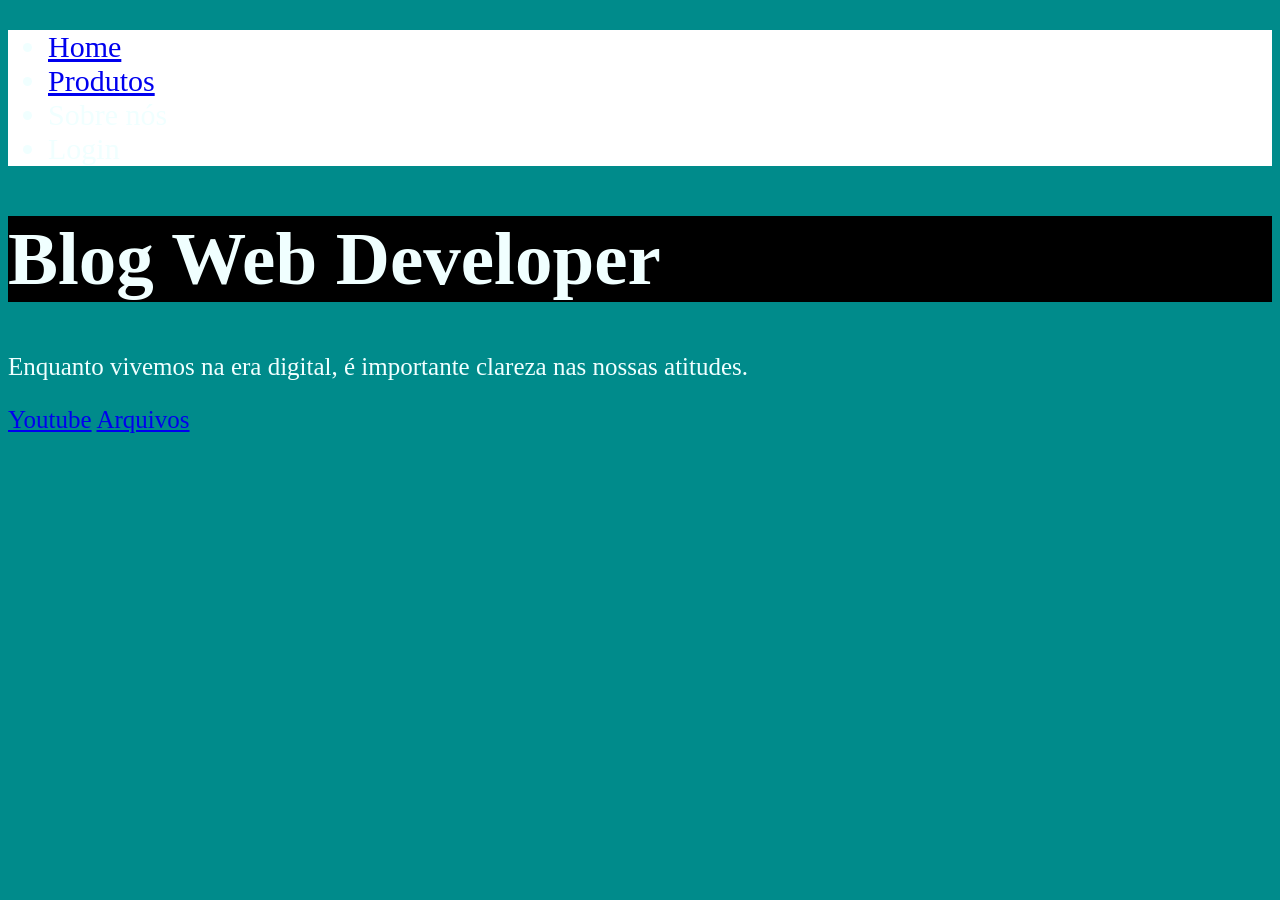
<file: index.html>
<!DOCTYPE html>
<html lang="pt-BR">
<head>
    <meta charset="UTF-8">
    <meta name="viewport" content="width=device-width, initial-scale=1.0">
    <link rel="stylesheet" href="style.css">
    <title>Página Web</title>
</head>
<body>
    <header>
        <!--Criação de uma barra de navegação-->
        <nav>
            <!--Criação de uma lista não ordenada-->
            <ul>
             <!--Criando as linhas da lista-->   
                <li><a href="#">Home</a></li>
                <li><a href="#">Produtos</a></li>
                <li>Sobre nós</li>
                <li>Login</li>
            </ul>
        </nav>
    </header>
    <main id="Princípio">
        <!--Título Principal (Usar apenas um desse por página) -->
        <h1>Blog Web Developer</h1>
        <p>Enquanto vivemos na era digital, é importante clareza nas nossas atitudes.</p>
        <a href="https://www.youtube.com">Youtube</a>
        <a href="index2.html">Arquivos</a>

        <section>
            
        </section>
    </main>
    <footer></footer>
</body>
</html>
</file>
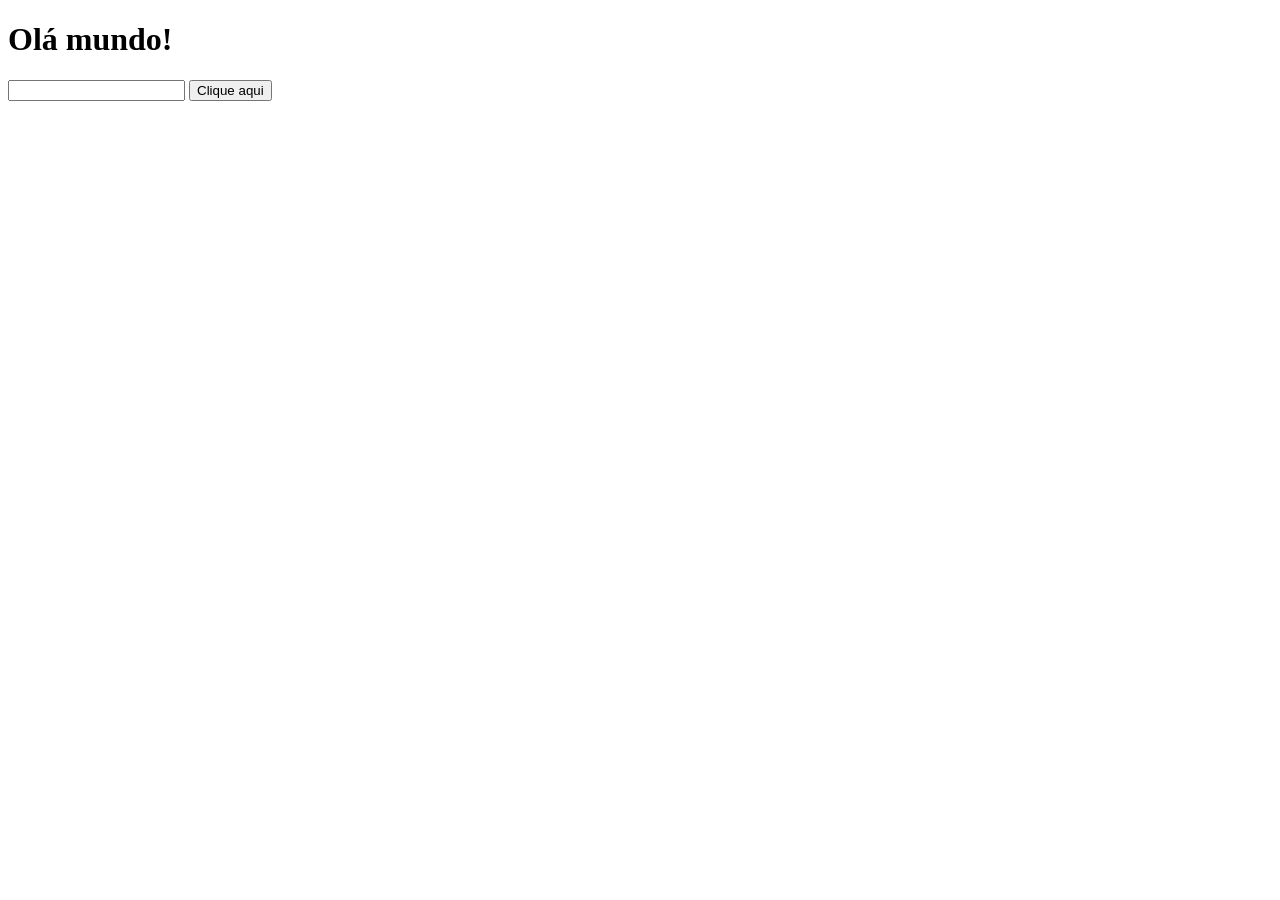
<file: AULA 11-11-2026/primeiro/index.html>
<!DOCTYPE html>
<html lang="pt-br">
<head>
    <meta charset="UTF-8">
    <meta name="viewport" content="width=device-width, initial-scale=1.0">
    <title>Document</title>
</head>
<body>
    <h1> Olá mundo!</h1>
    <input type="text"  id="entrada">
    <button>Clique aqui</button>

    <script src="script.js"></script>
</body>
</html>
</file>
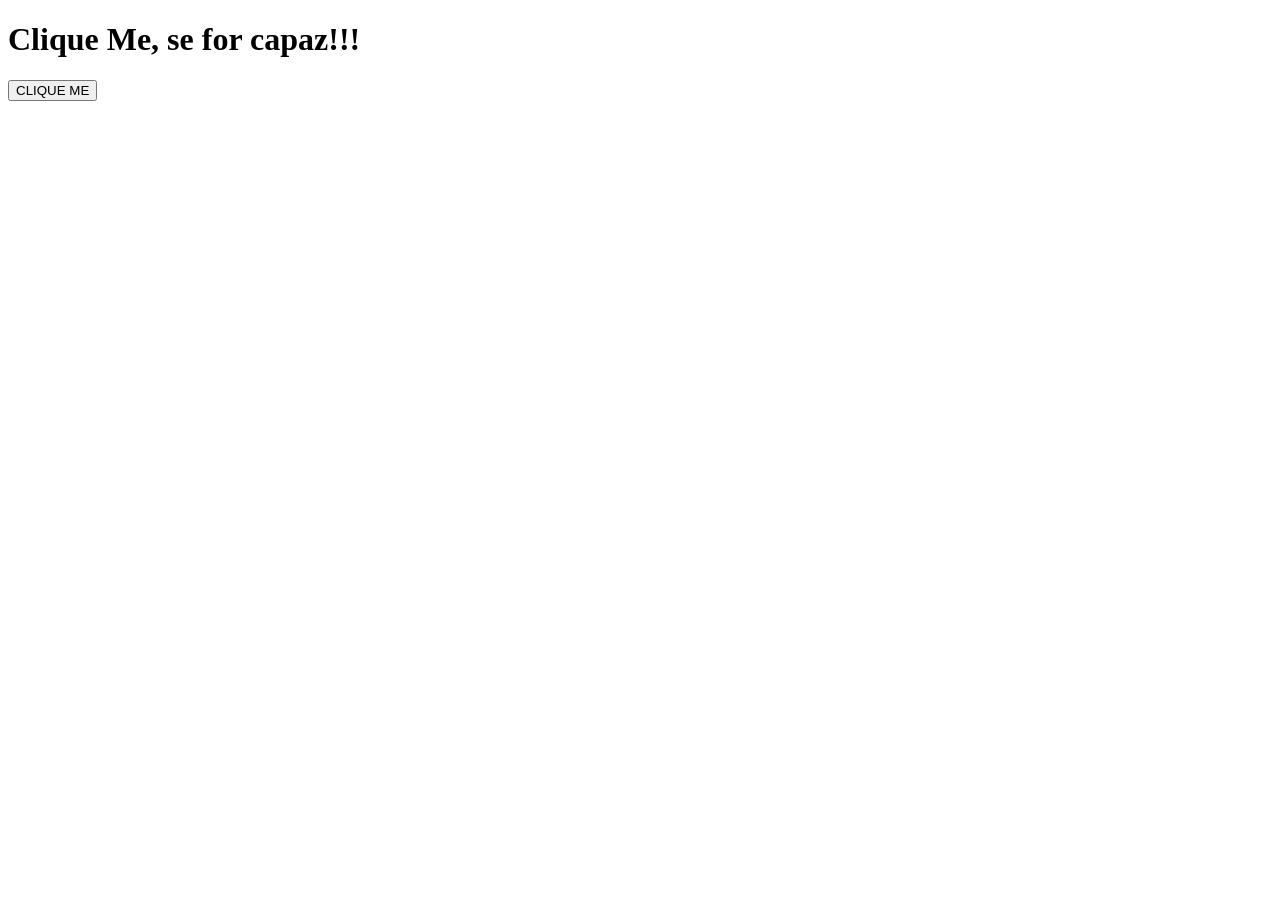
<file: AULA 11-11-2026/segundo/index.html>
<!DOCTYPE html>
<html lang="pt=BR">
<head>
    <meta charset="UTF-8">
    <meta name="viewport" content="width=device-width, initial-scale=1.0">
    <title>Clique Me</title>
</head>
<body>
    <h1>Clique Me, se for capaz!!!</h1>

    <button type="button">CLIQUE ME</button>

    <script src="script1.js"></script>
</body>
</html>
</file>
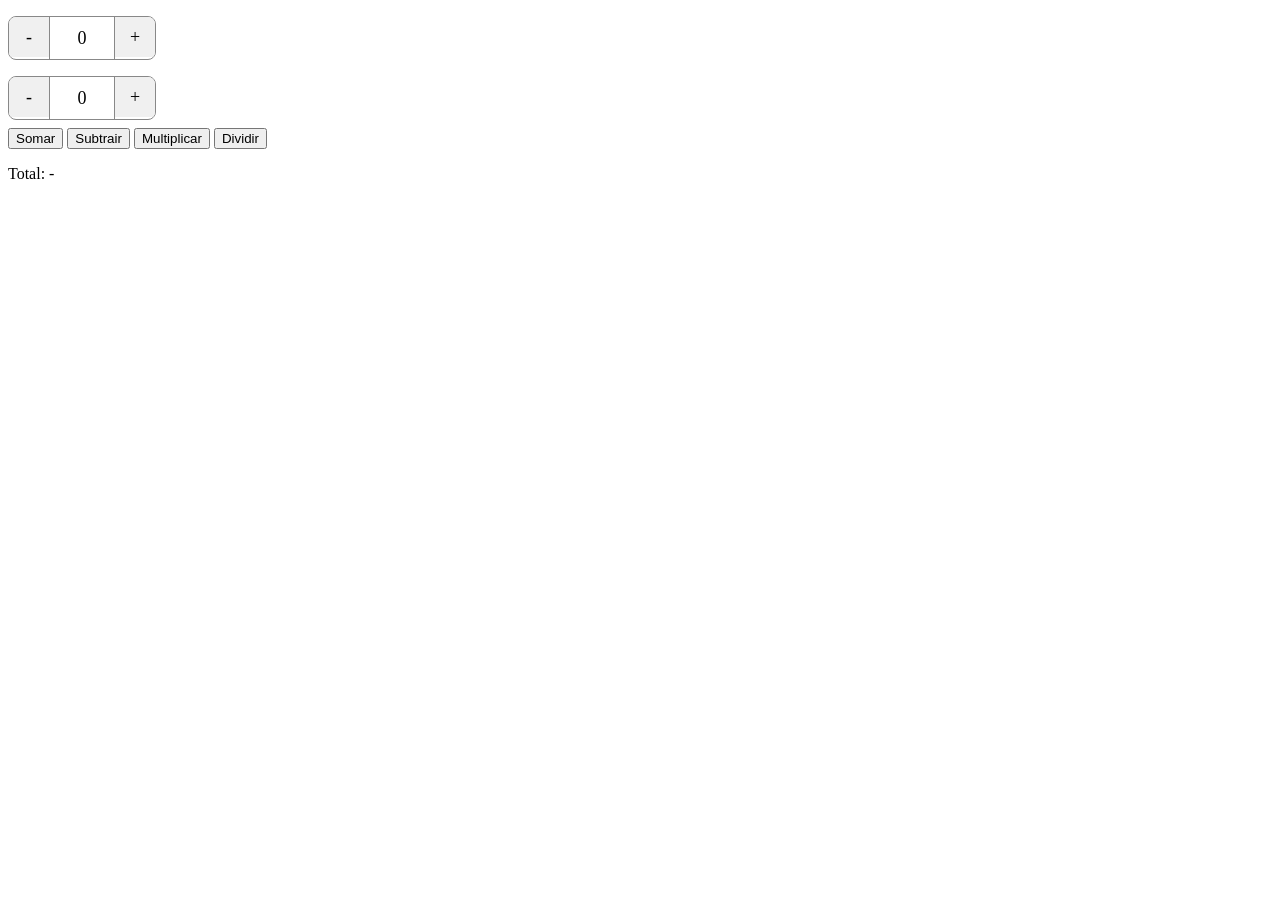
<file: AULA 11-11-2026/terceiro/index.html>
<!DOCTYPE html>
<html lang="pt-BR">
<head>
    <meta charset="UTF-8">
    <meta name="viewport" content="width=device-width, initial-scale=1.0">
    <title>Calculadora</title>
    <link rel="stylesheet" href="style.css">
</head>
<body>
 
    <div class="contador">
        <button type="button">-</button>
        <input type="number" value="0" readonly>
        <button type="button">+</button>
    </div>
 
    <br>
 
    <div class="contador">
        <button type="button">-</button>
        <input type="number" value="0" readonly>
        <button type="button">+</button>
    </div>
 
    <div>
        <button type="button" data-op="+">Somar</button>
        <button type="button" data-op="-">Subtrair</button>
        <button type="button" data-op="*">Multiplicar</button>
        <button type="button" data-op="/">Dividir</button>
    </div>
 
    <p>Total: <span id="total">-</span></p>
 
    <script src="script3.js"></script>
</body>
</html>
</file>
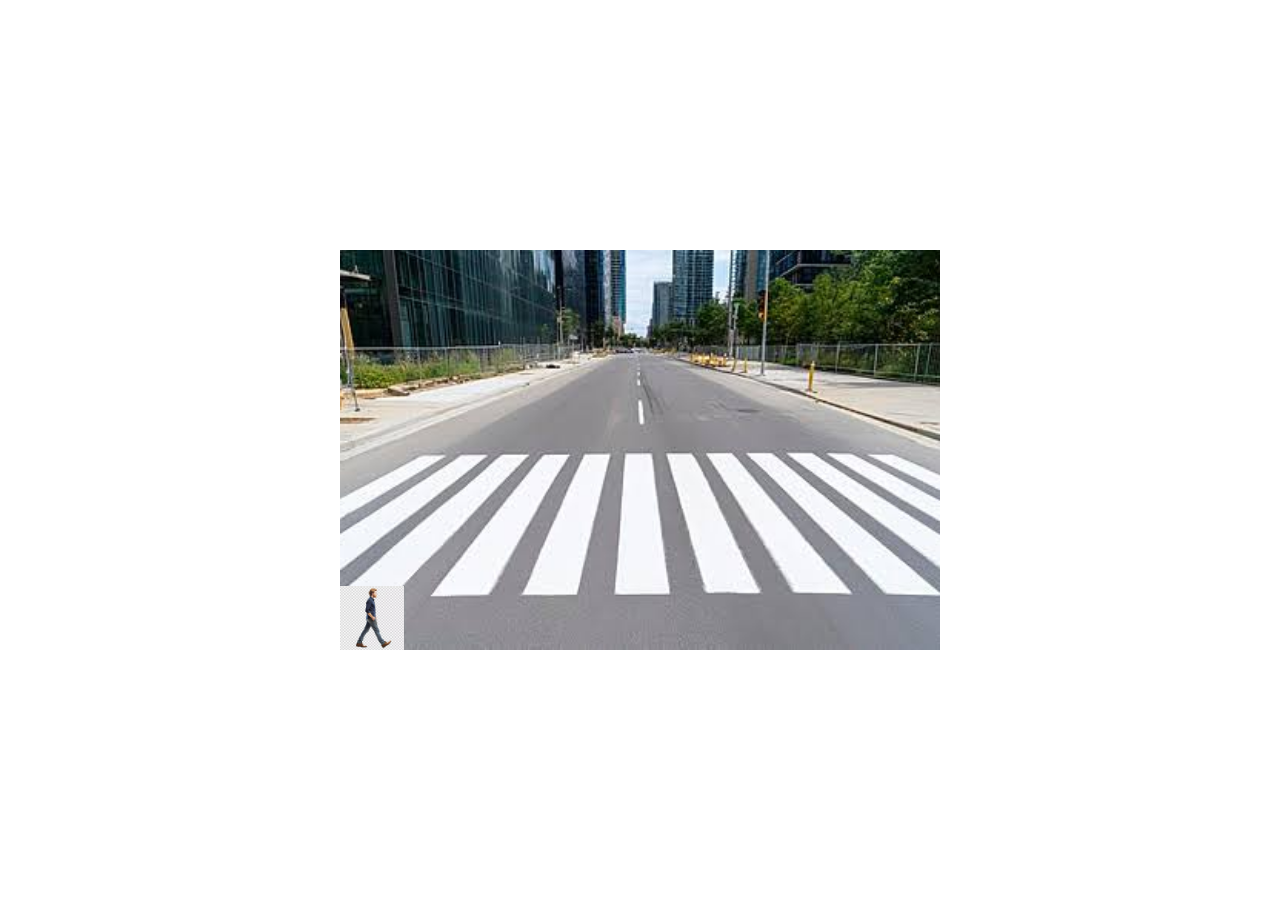
<file: Aula P.W 25-11-2026/01/index.html>
<!DOCTYPE html>
<html lang="pt-BR">
<head>
    <meta charset="UTF-8">
    <meta name="viewport" content="width=device-width, initial-scale=1.0">
    <title>Document</title>
    <link rel="stylesheet" href="style.css">
    <script defer src="script.js"></script>
</head>
<body>
    <section id="boardGame">
        <div id="personagem"></div>
    </section>
</body>
</html>
</file>
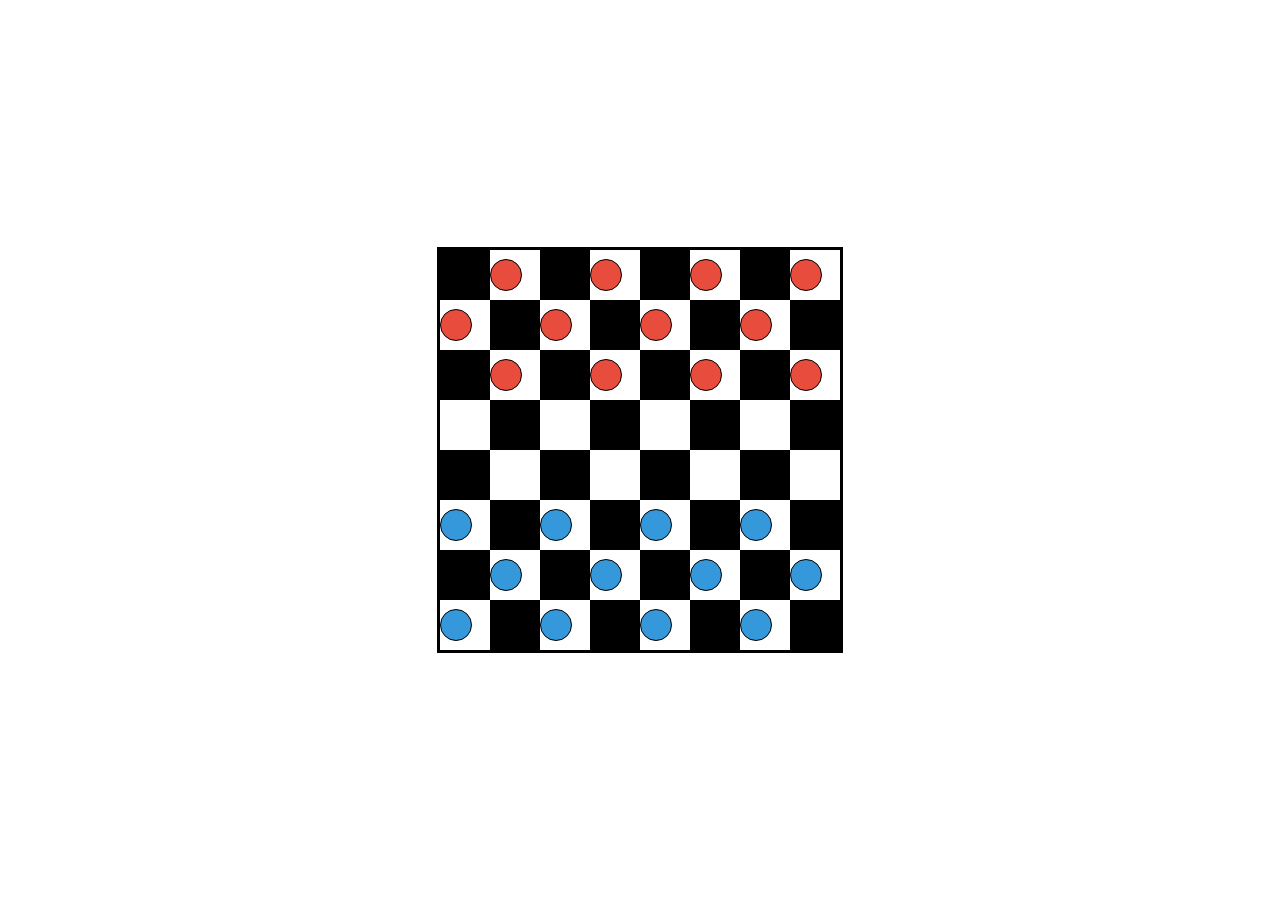
<file: Aula P.W 25-11-2026/04/index.html>
<!DOCTYPE html>
<html lang="pt-BR">
<head>
    <meta charset="UTF-8">
    <meta name="viewport" content="width=device-width, initial-scale=1.0">
    <title>Tabuleiro</title>
    <link rel="stylesheet" href="stylezinho.css">
    <script defer src="script.js"></script>
</head>
<body>
    <div id="tabuleiro"></div>
</body>
</html>
</file>
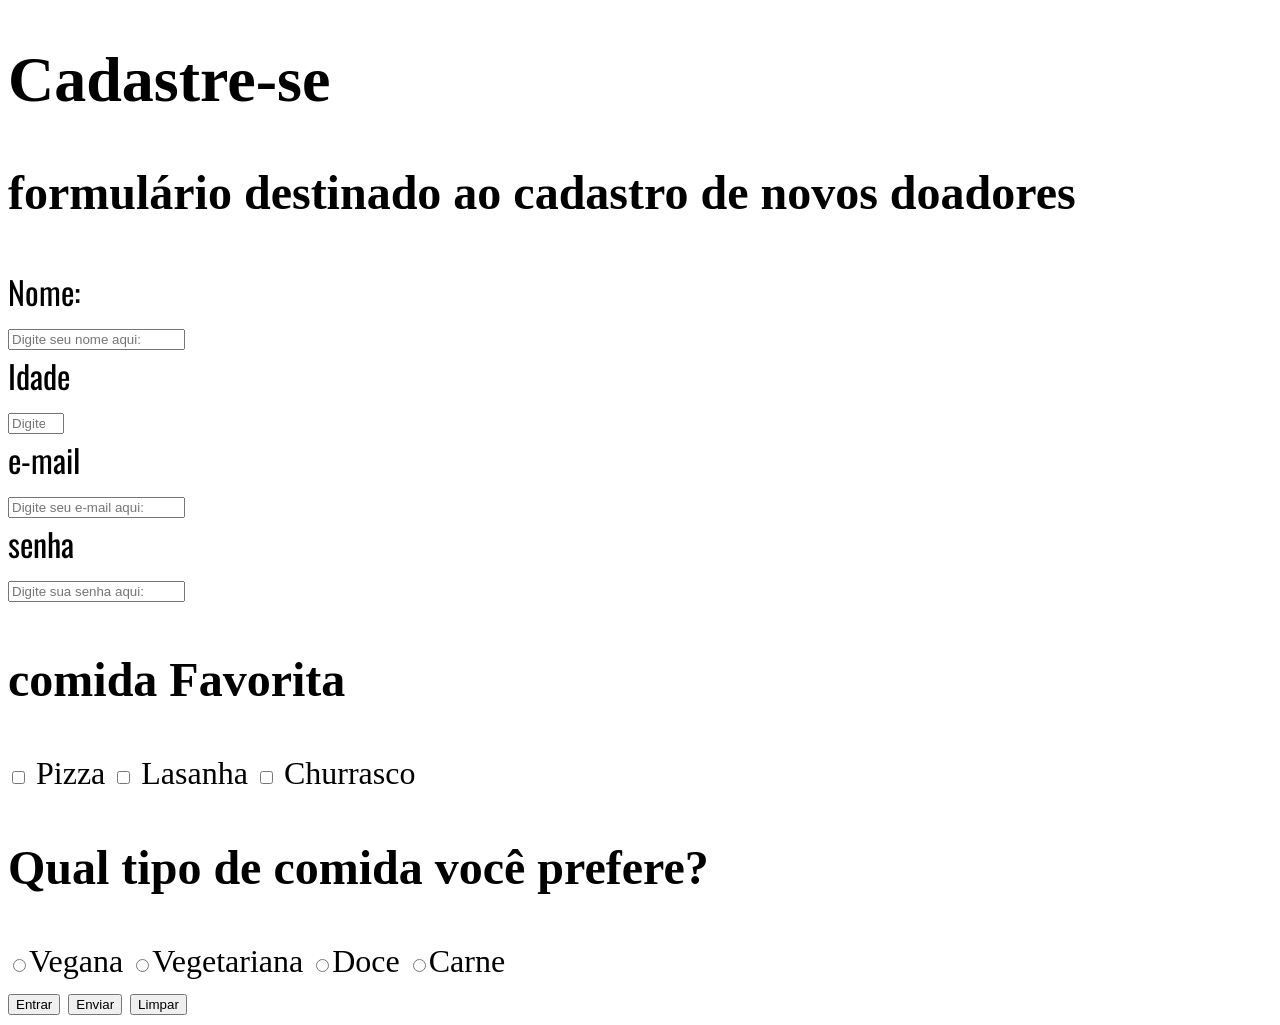
<file: index3.html>
<!DOCTYPE html>
<html lang="pt-BR">
<head>
    <meta charset="UTF-8">
    <meta name="viewport" content="width=device-width, initial-scale=1.0">
    <title>Formulario</title>
    <link rel="stylesheet" href="style1.css">
</head>
<body>
    <h1>Cadastre-se</h1>
    <p>formulário destinado ao cadastro de <strong> novos doadores </strong></p>
    <form action="">
        <label for="nome">Nome:</label><br>
        <input type="text"id = nome name=" nome" placeholder="Digite seu nome aqui:"><br>
        <label for="idade">Idade</label><br>
        <input type="number" id=idade name="idade" placeholder="Digite sua idade aqui:"min="18" max="100"><br>
        <label for="e-mail">e-mail</label><br>
        <input type="email"id = e-mail name="e-mail" placeholder="Digite seu e-mail aqui:"><br>

        <label for="senha">senha</label><br>
        <input type="password" name="senha" id="senha" placeholder="Digite sua senha aqui:"><br>
        <p>comida Favorita</p>
        <input type="checkbox"> Pizza
        <input type="checkbox"> Lasanha
        <input type="checkbox"> Churrasco

        <p>Qual tipo de comida você prefere?</p>
        <input type="radio" name="vegana" id="vegana" group="comida">Vegana
        <input type="radio" name="vegetariana" id="vegetariana" group="comida">Vegetariana
        <input type="radio" name="Doce" id="Doce" group="comida">Doce
        <input type="radio" name="Carne" id="Carne" group="comida">Carne

<br>
        <input type="button" value="Entrar">
        <input type="submit" value="Enviar">
        <input type="reset" value="Limpar">

    </form>
</body>
</html>
</file>
<file: style.css>
body{
    /*Propriedade para alterar a cor de fundo*/
    background-color: darkcyan;
    color: azure;
}

nav{
    background-color: greenyellow;
}
h1{
    background-color: black;
    font-size: 75px;
}
nav{
    background-color: white;
    font-size: 30px;
}
main{
    font-size: 25px;
}
</file>
<file: AULA 11-11-2026/terceiro/style.css>
.contador {
    display: inline-flex;
    margin: 8px 0;
    border: 1px solid #888;
    border-radius: 8px;
    overflow: hidden;
}
 
.contador button, .contador input {
    height: 40px;
    border: none;
    font: inherit;
    font-size: 18px;
    background-color: #fff;
    outline: none;
}
 
.contador button {
    width: 40px;
    background: #f0f0f0;
    cursor: pointer;
}
 
.contador button:hover {
    background: #ccc;
}
 
.contador input {
    width: 60px;
    text-align: center;
    border-left: 1px solid #888;
    border-right: 1px solid #888;
    appearance: textfield;
    -moz-appearance: textfield;
}
 
.contador input::-webkit-inner-spin-button,
.contador input::-webkit-outer-spin-button {
    -webkit-appearance: none;
    margin: 0;
}
</file>
<file: Aula P.W 25-11-2026/01/style.css>
body {
    display: flex;
    flex-direction: column;
    align-items: center;
    justify-content: center;
    margin: 0;
    height: 100vh;
}

#boardGame {
    width: 600px;
    height: 400px;
    position: relative;
    /*Atribui uma imagem ao elemento HTML */
    background-image: url(faixa.pedestre.jpg);
    /*Faz uma imagem preencher todo o elemento*/ 
    background-size:cover;
    /*Posiciona a imagem a partir da parte inferior*/
    background-position: bottom;
    /*Esconde os elementos que ficam fora do boardGame*/
    overflow: hidden;

}

#personagem{
    width: 64px;
    height: 64px;
    /*Atribui uma imagem ao elemento HTML */
     background-image: url(personagem.avif);
     /*Faz uma imagem preencher todo o elemento*/ 
     background-size:cover;
     /*Posiciona a imagem a partir da parte inferior*/
     background-position: bottom;
    position: absolute;
    bottom: 0px;
    left: 0;
}
</file>
<file: Aula P.W 25-11-2026/04/stylezinho.css>
:root {
    --alturaPadrao: 50px
}
 
body {
    display: flex;
    justify-content: center;
    align-items: center;
    margin: 0;
    height: 100vh;
}
 
#tabuleiro {
    display: grid;
    grid-template-columns: repeat(8, var(--alturaPadrao));
    grid-template-rows: repeat(8, var(--alturaPadrao));
    gap: 0;
    border: 3px solid #000;
    background-color: #000;
}
 
.casa {
    width: var(--alturaPadrao);
    height: 50px;
    display: flex;
    justify-items: center;
    align-items: center;
    position: relative;
    cursor: pointer;
}
 
.casa.branca {
    background-color: #fff;
}
 
.peca {
    width: 30px;
    height: 30px;
    border-radius: 50%;
    border: 1px solid #000;
    display: flex;
    justify-content: center;
    align-items: center;
    /*impede que o texto seja selecionado*/
    user-select: none;
}
 
.peca.azul {
    background-color: #3498db;
}
 
.peca.vermelha {
    background-color: #e74c3c;
}
</file>
<file: style1.css>
@import url('https://fonts.googleapis.com/css2?family=Oswald:wght@200..700&display=swap');

body{
    font-size: 32px;
}
p{
    font-size: 48px;
    font-weight: 900;
}
label{
    font-family: Oswald;
}
</file>
